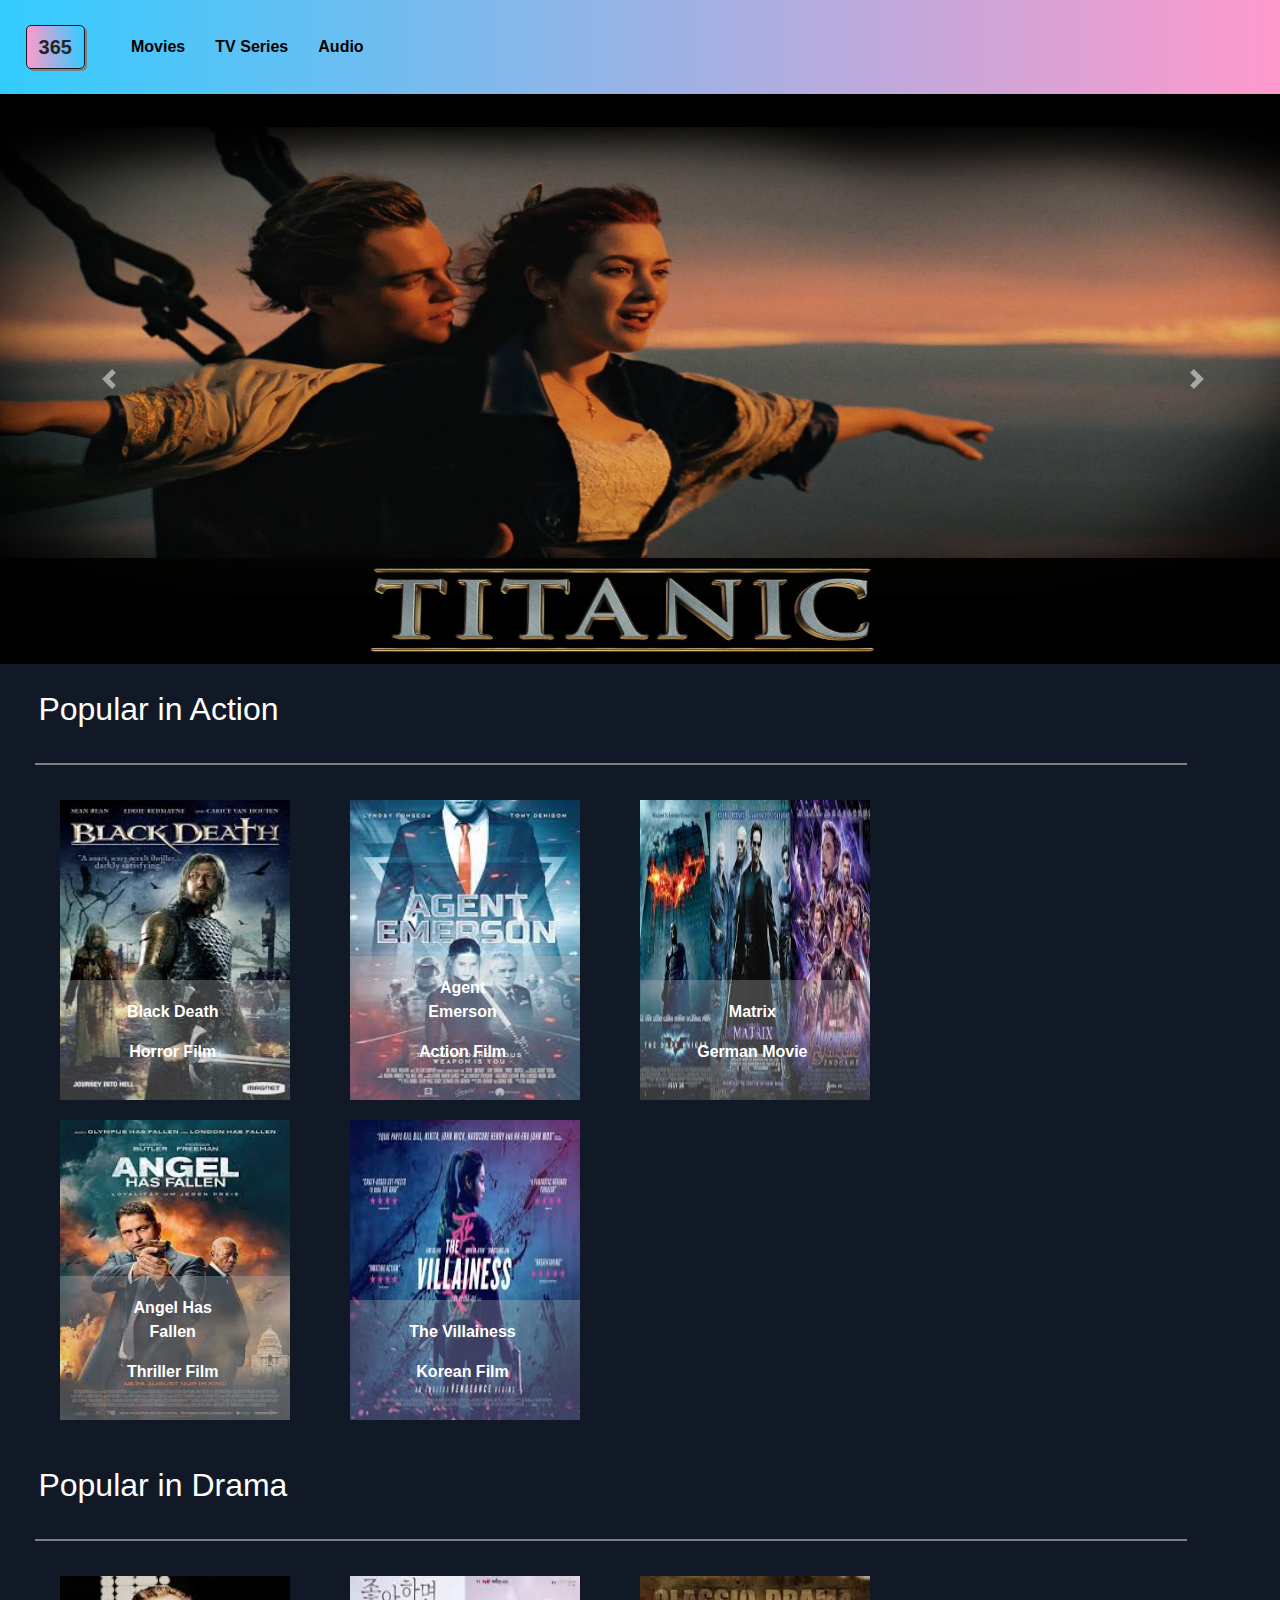
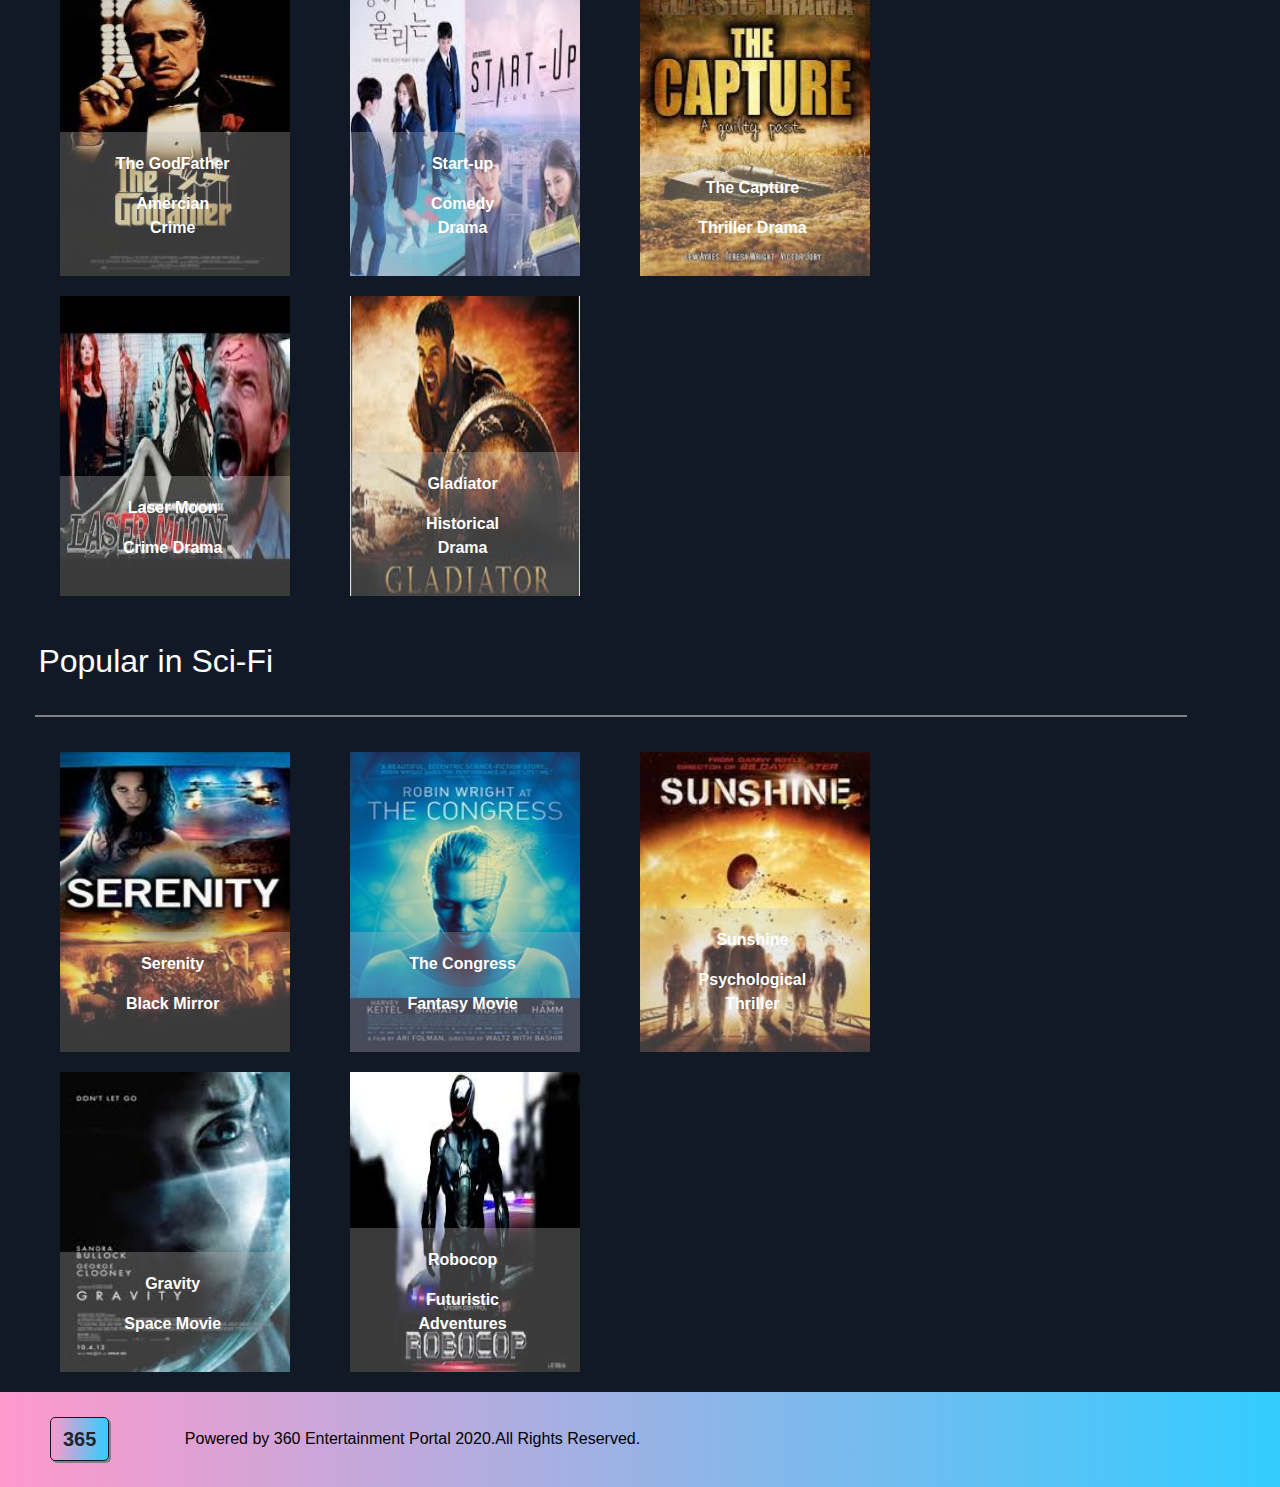
<file: index.html>
<!DOCTYPE html>
<html lang="en">
<head>
    <meta charset="UTF-8">
    <meta name="viewport" content="width=device-width, initial-scale=1.0">
    <link rel="stylesheet" href="https://stackpath.bootstrapcdn.com/bootstrap/4.5.2/css/bootstrap.min.css" integrity="sha384-JcKb8q3iqJ61gNV9KGb8thSsNjpSL0n8PARn9HuZOnIxN0hoP+VmmDGMN5t9UJ0Z" crossorigin="anonymous">
    <link rel="stylesheet" href="style.css">
    <script src="https://code.jquery.com/jquery-3.4.1.slim.min.js" integrity="sha384-J6qa4849blE2+poT4WnyKhv5vZF5SrPo0iEjwBvKU7imGFAV0wwj1yYfoRSJoZ+n" crossorigin="anonymous"></script>
<script src="https://cdn.jsdelivr.net/npm/popper.js@1.16.0/dist/umd/popper.min.js" integrity="sha384-Q6E9RHvbIyZFJoft+2mJbHaEWldlvI9IOYy5n3zV9zzTtmI3UksdQRVvoxMfooAo" crossorigin="anonymous"></script>
<script src="https://stackpath.bootstrapcdn.com/bootstrap/4.4.1/js/bootstrap.min.js" integrity="sha384-wfSDF2E50Y2D1uUdj0O3uMBJnjuUD4Ih7YwaYd1iqfktj0Uod8GCExl3Og8ifwB6" crossorigin="anonymous"></script>
    <title>Entertainment</title>
</head>
<body>
    <header>
    <div>
        <a href="" class="navbar-brand"><button id="brand" class="btn">365</button></a>
        <a href="movies.html">Movies</a>
        <a href="">TV Series</a>
        <a href="">Audio</a>
    </div>
    </header>
    <!-- Movies Posters -->
    <div id="carouselExampleControls" class="carousel slide" data-ride="carousel" style="padding-top:0;">
      <div class="carousel-inner" style="padding-top:0; padding-bottom: 0;">
        <div class="carousel-item active" style="padding-top:0; padding-bottom: 0;">
          <img src="posterImages/titanic1.jpg" class="d-block w-100" width="100%" height="570px">
        </div>
        <div class="carousel-item" style="padding-top:0; padding-bottom: 0;">
          <img src="posterImages/krish.jpg" class="d-block w-100"  width="100%" height="570px" >
        </div>
        <div class="carousel-item" style="padding-top:0; padding-bottom: 0;">
          <img src="posterImages/bigil.jpg" class="d-block w-100" width="100%" height="570px">
        </div>
        <div class="carousel-item" style="padding-top:0; padding-bottom: 0;">
          <img src="posterImages/kgf.jpg" class="d-block w-100" width="100%" height="570px">
        </div>
        <div class="carousel-item" style="padding-top:0; padding-bottom: 0;">
          <img src="posterImages/joker.jpg" class="d-block w-100" width="100%" height="570px">
        </div>
      </div>
      <a class="carousel-control-prev" href="#carouselExampleControls" role="button" data-slide="prev">
        <span class="carousel-control-prev-icon" aria-hidden="true"></span>
        <span class="sr-only">Previous</span>
      </a>
      <a class="carousel-control-next" href="#carouselExampleControls" role="button" data-slide="next">
        <span class="carousel-control-next-icon" aria-hidden="true"></span>
        <span class="sr-only">Next</span>
      </a>
    </div>
    <!-- Action Movies -->
     <div class="popularaction">
       <h2>Popular in Action</h2>
       <div id="border"></div>
       <div class="actionwrapper">
         <div class="actionimages">
          <img src="actionimages\action1.jpg" alt="" class="actionimg"/>
          <div class="description" style="padding-right: 60px;">
            <p>Black Death</p>
            <p>Horror Film</p>
          </div>  
        </div>
         <div class="actionimages">
          <img src="actionimages\action2.jpg" alt="" class="actionimg">
          <div class="description" style="padding-right: 60px;">
            <p>Agent Emerson</p>
            <p>Action Film</p>
          </div>
        </div>
        <div class="actionimages">
          <img src="actionimages\action3.jpg" alt="" class="actionimg">
          <div class="description" style="padding-right: 60px;">
            <p>Matrix</p>
            <p>German Movie</p>
          </div>
        </div>
        <div class="actionimages">
          <img src="actionimages\action4.jpg" alt="" class="actionimg">
          <div class="description" style="padding-right: 60px;">
            <p>Angel Has Fallen</p>
            <p>Thriller Film</p>
          </div>
        </div>
        <div class="actionimages">
          <img src="actionimages\action5.jpg" alt="" class="actionimg">
          <div class="description" style="padding-right: 60px;">
            <p>The Villainess</p>
            <p>Korean Film</p>
          </div>
        </div>
      </div>
      
      <!-- Drama -->
      
        <h2>Popular in Drama</h2>
        <div id="border"></div>
        <div class="actionwrapper">
          <div class="actionimages">
           <img src="dramaimages/drama1.jpg" alt="" class="actionimg"/>
           <div class="description" style="padding-right: 60px;">
             <p>The GodFather</p>
             <p>Amercian Crime</p>
           </div>  
         </div>
          <div class="actionimages">
           <img src="dramaimages/drama2.jpg" alt="" class="actionimg">
           <div class="description" style="padding-right: 60px;">
             <p>Start-up</p>
             <p>Comedy Drama</p>
           </div>
         </div>
         <div class="actionimages">
           <img src="dramaimages/drama3.jpg" alt="" class="actionimg">
           <div class="description" style="padding-right: 60px;">
             <p>The Capture</p>
             <p>Thriller Drama</p>
           </div>
         </div>
         <div class="actionimages">
           <img src="dramaimages/drama4.jpg" alt="" class="actionimg">
           <div class="description" style="padding-right: 60px;">
             <p>Laser Moon</p>
             <p>Crime Drama</p>
           </div>
         </div>
         <div class="actionimages">
           <img src="dramaimages/drama5.jpg" alt="" class="actionimg">
           <div class="description" style="padding-right: 60px;">
             <p>Gladiator</p>
             <p>Historical Drama</p>
           </div>
         </div>
       </div>
       
       <!-- Sci-Fi -->
      
       <h2>Popular in Sci-Fi</h2>
       <div id="border"></div>
       <div class="actionwrapper">
        <div class="actionimages">
         <img src="scifi_images/image1.jpg" alt="" class="actionimg"/>
         <div class="description" style="padding-right: 60px;">
           <p>Serenity</p>
           <p>Black Mirror</p>
         </div>  
       </div>
        <div class="actionimages">
         <img src="scifi_images/image2.bTsxMTE3ODUwMztqOzE4NjMyOzIwNDg7ODE3NTsxMjA3NQ" alt="" class="actionimg">
         <div class="description" style="padding-right: 60px;">
           <p>The Congress</p>
           <p>Fantasy Movie</p>
         </div>
       </div>
       <div class="actionimages">
         <img src="scifi_images/image3.jpg" alt="" class="actionimg">
         <div class="description" style="padding-right: 60px;">
           <p>Sunshine</p>
           <p>Psychological Thriller</p>
         </div>
       </div>
       <div class="actionimages">
         <img src="scifi_images/image4.jpg" alt="" class="actionimg">
         <div class="description" style="padding-right: 60px;">
           <p>Gravity</p>
           <p>Space Movie</p>
         </div>
       </div>
       <div class="actionimages">
         <img src="scifi_images/image5.jpg" alt="" class="actionimg">
         <div class="description" style="padding-right: 60px;">
           <p>Robocop</p>
           <p>Futuristic Adventures</p>
         </div>
       </div>
     </div>
     </div>       
    </div> 
  <footer id="footer">
    <div>
      <a href="" class="navbar-brand" style="padding-left: 50px;"><button id="brand" class="btn">365</button></a>
      <p style="color: black; font-weight: 100;">Powered by 360 Entertainment Portal 2020.All Rights Reserved.</p>
    </div>
  </footer>  
   
</body>
</html>
</file>
<file: style.css>
*{
    margin: 0;
    padding: 0;
    
}
body{
    background-color: #121926;
}
div{
    padding-top: 20px;
    padding-bottom: 20px;
    
}
a{
    text-decoration: none;
    padding-left: 2%;
    color: black;
    font-weight: 600;
}
a:hover{
    text-decoration: none;
    color: gray;
    font-weight: 600;
}
header{
    /* background-color: #121926; */
    background-image: linear-gradient(to right, #33ccff , #ff99cc);
    animation: moveimage 5s infinite;
}
@keyframes moveimage {
    from {background-image: linear-gradient(to right,#33ccff , #ff99cc );}
    to {background-image: linear-gradient(to right,  #ff99cc, #33ccff);}
  }
#brand{
    border: 1px solid  #121926;
    border-radius: 5px;
    box-shadow:gray 2px 2px;
    outline: #121926;
}
.btn{
    font-size: 1em;
    font-weight: bolder;
    background-image: linear-gradient(to right, #ff99cc  , #33ccff);
}

#carouselExampleControls{
    padding-top: 0;
    padding-bottom: 0;
}
.popularaction{
    width: 100%;
    height: auto;
    background-color: #121926;
    padding-top: 0;
    padding-bottom: 0;
}
h2{
    color: white;
    padding-top: 2%;
    padding-left: 3%;
    

}
#border{
    border-bottom: 2px solid gray;
    padding-top: 0;
    padding-bottom: 0;
    width: 90%;
    margin: 35px;
}
.actionwrapper{
    /* background-color: greenyellow; */
    width: 90%;
    height: auto;
    margin-top: 0px;
    padding-top: 0;
    margin-left: 35px;
    margin-right: 35px;
    padding-bottom: 0;
    display: inline-block;
    background-color: #121926;
    
}
.actionimages{
    height: 300px;
    width: 20%;
    background-color: black;
    display: inline-block;
    margin-right: 30px;
    padding-top: 0;
    padding-bottom: 0;
    margin-top: 0px;
    margin-left: 25px;
    margin-bottom: 20px;
    position: relative;
    
}
.actionimg{
    width: 100%;
    height: 300px;
     overflow: hidden;   
}
p{
    color:white;
    font-weight: 700;
    padding-left: 55px;
    display: inline-block;
    position: relative;
    
}
.description{
        position: absolute;
        bottom: 0px;
        text-align:center;
        background-color:rgba(192,192,192,0.3); 
        padding-right: 110px;
        object-fit: cover;
        object-position: center;
}
#footer{
        background-image: linear-gradient(to right,  #ff99cc,  #33ccff);
        animation: moveimagef 5s infinite;

}
@keyframes moveimagef {
    from {background-image: linear-gradient(to right,  #ff99cc,  #33ccff);}
    to {background-image: linear-gradient(to right, #33ccff ,  #ff99cc);}
  }

.genre{
    background-color: #121926;
    display: block;
    height: auto;
}
option{
    background-color: white;
}
select{
    background-color: yellow;
    width: 155px;
    margin-left: 60px;
    height: 40px;
    padding-left: 40px;
    border-radius: 5px;
    border: #121926;
}
input{
    background-color:yellow;
    height: 40px;
    width: 1100px;
    display: inline-block;
    border: #121926;
    border-radius: 5px;
    margin-left: 0;
    padding-left: 0;
    text-align: center;

}

/* genre style     */

.subdiv{
    display: none;
}
.menu-bar ul li:hover .subdiv{
    display: inline-block;
    position: absolute;
    margin-top: 15px;
    margin-left: -15px;
}
.dropbtn {
    background-color: yellow;
    color: white;
    padding-top: 10px;
    padding-right: 20px;
    padding-bottom: 10px;
    padding-left: 50px;
    font-size: 15px;
    border: none;
    border-radius: 5px;
    margin-left: 30px;
  }
  
  .dropdown {
    position: relative;
    display: inline-block;
  }
  
  .dropdown-content {
    display: none;
    position: absolute;
    background-color: #f1f1f1;
    min-width: 110px;
    box-shadow: 0px 8px 16px 0px rgba(0,0,0,0.2);
    z-index: 1;
    margin-left: 30px;
  }
  
  .dropdown-content a {
    color: black;
    padding: 10px 16px;
    text-decoration: none;
    display: block;
  }
  
  .dropdown-content a:hover {background-color: yellow;}
  
  .dropdown:hover .dropdown-content {display: block;}
  
  /* .dropdown:hover .dropbtn {background-color: #3e8e41;} */
  
  a{
      text-decoration: none;
      color: black;
  }
</file>
